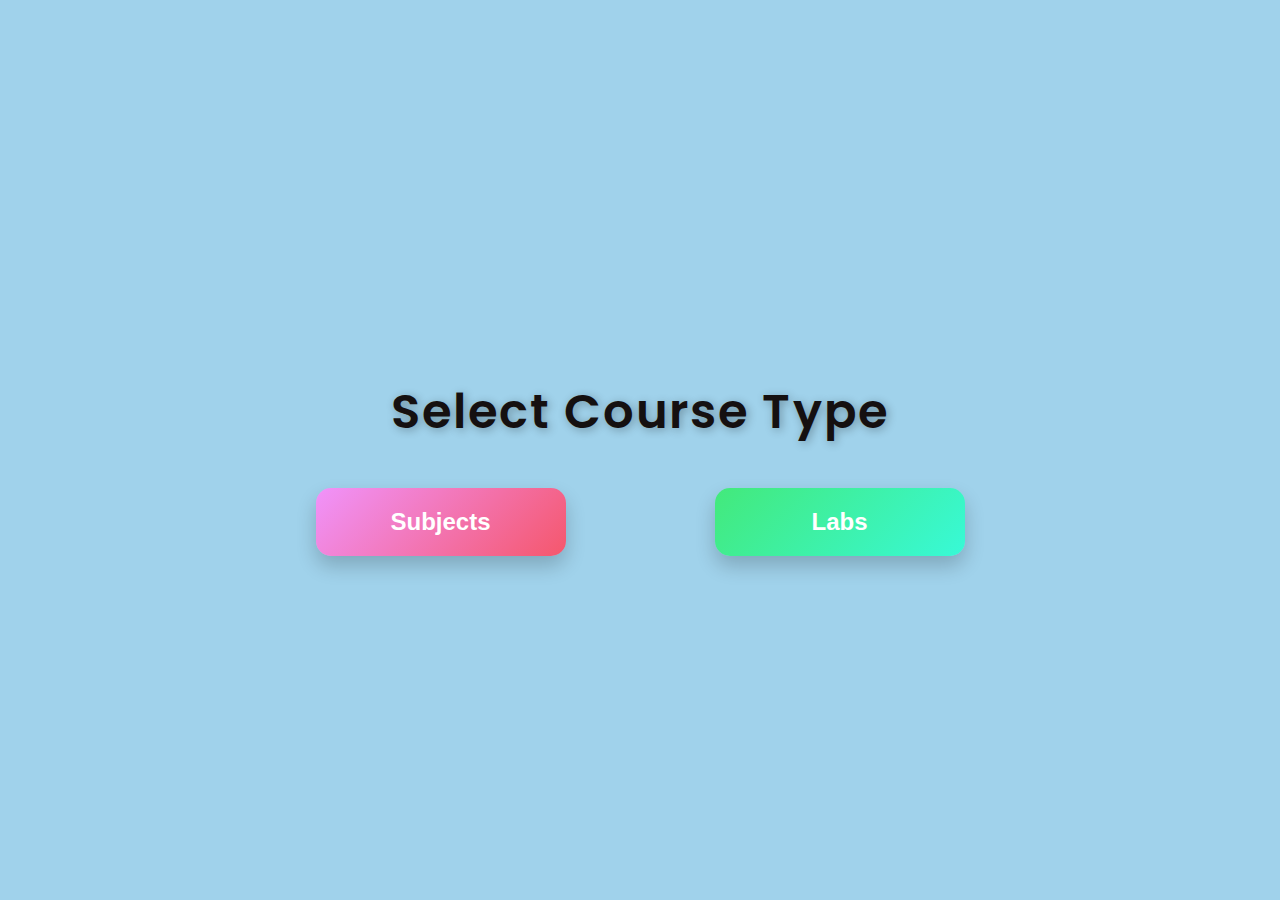
<file: courseselection.html>
<!DOCTYPE html>
<html lang="en">
<head>
  <meta charset="UTF-8">
  <meta name="viewport" content="width=device-width, initial-scale=1.0">
  <title>Course Selection</title>
  <link rel="stylesheet" href="style.css">
  <link href="https://fonts.googleapis.com/css2?family=Poppins:wght@400;600&display=swap" rel="stylesheet">
  <style>
    /* Importing Poppins font */
    body {
      font-family: 'Poppins', sans-serif;
      background: #a0d2eb;
      display: flex;
      flex-direction: column;
      justify-content: center;
      align-items: center;
      height: 100vh;
      margin: 0;
      padding: 0;
      color: #333;
    }

    h1 {
      font-size: 3rem;
      color: rgb(21, 16, 16);
      margin-bottom: 40px;
      text-align: center;
      letter-spacing: 2px;
      font-weight: 600;
      text-shadow: 2px 2px 10px rgba(0, 0, 0, 0.3);
    }

    /* Container for the buttons */
    .button-container {
      display: flex;
      justify-content: space-around;
      width: 60%;
      margin: 0 auto;
      gap: 30px;
    }

    /* Styling for the buttons */
    .btn {
      padding: 20px 50px;
      font-size: 1.5rem;
      color: white;
      border: none;
      border-radius: 15px;
      cursor: pointer;
      position: relative;
      overflow: hidden;
      z-index: 1;
      width: 250px;
      text-align: center;
      transition: all 0.3s ease;
      font-weight: 600;
      background-size: 200% 200%;
      box-shadow: 0 10px 20px rgba(0, 0, 0, 0.2);
    }

    /* Button Hover Effect */
    .btn:hover {
      transform: translateY(-8px);
      box-shadow: 0 15px 30px rgba(0, 0, 0, 0.4);
    }

    /* Button for Theory Exams */
    .btn-theory {
      background: linear-gradient(135deg, #f093fb 0%, #f5576c 100%);
    }

    .btn-theory:hover {
      background-position: right center;
    }

    /* Button for Lab Exams */
    .btn-lab {
      background: linear-gradient(135deg, #43e97b 0%, #38f9d7 100%);
    }

    .btn-lab:hover {
      background-position: right center;
    }

    /* Ripple effect on button click */
    .btn::before {
      content: "";
      position: absolute;
      width: 300%;
      height: 300%;
      top: 50%;
      left: 50%;
      z-index: -1;
      transform: translate(-50%, -50%) scale(0);
      transition: transform 0.6s ease;
      border-radius: 50%;
      background-color: rgba(255, 255, 255, 0.3);
    }

    .btn:active::before {
      transform: translate(-50%, -50%) scale(1);
    }

    /* Responsive layout for mobile devices */
    @media (max-width: 768px) {
      .button-container {
        flex-direction: column;
        gap: 20px;
      }

      .btn {
        width: 80%;
      }
    }
  </style>
</head>
<body>

  <h1>Select Course Type</h1>

  <div class="button-container">
    <!-- Button for Theory Exams -->
    <button class="btn btn-theory" onclick="redirectToPage1()">Subjects</button>

    <!-- Button for Lab Exams -->
    <button class="btn btn-lab" onclick="redirectToPage2()">Labs</button>
  </div>

  <script>
    // Function to handle course selection
    function redirectToPage1() {
      window.location.href = 'theory.html'; // Replace 'anotherPage.html' with the actual HTML page you want to go to
    }
    function redirectToPage2() {
      window.location.href = 'labs.html'; // Replace 'anotherPage.html' with the actual HTML page you want to go to
    }
  </script>

</body>
</html>
</file>
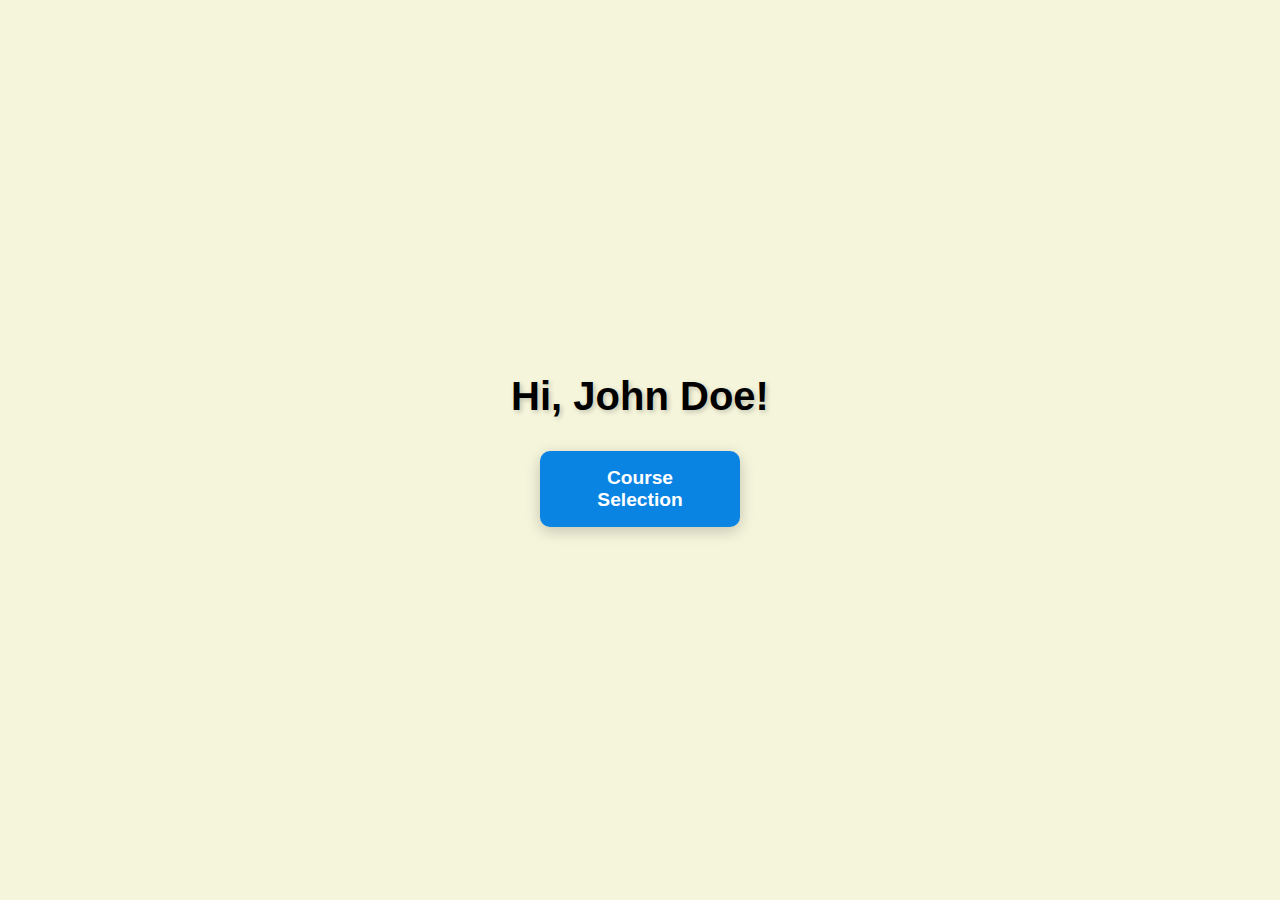
<file: home.html>
<!DOCTYPE html>
<html lang="en">
<head>
    <meta charset="UTF-8">
    <meta name="viewport" content="width=device-width, initial-scale=1.0">
    <title>Dashboard</title>
    <link rel="stylesheet" href="style2.css">
</head>
<body>
    <div class="dashboard-container">
        <!-- Greeting Section -->
        <h1 id="greeting">Hi, User!</h1>
        
        <!-- Buttons Section -->
        <div class="button-container">
            <button class="dashboard-button" id="course-selection" onclick="callme()">Course Selection</button>
           <!-- <button class="dashboard-button" id="teaching-assignments">Teaching Assignments</button>-->
            <!--<button class="dashboard-button" id="student-preferences">Student Preferences</button>-->
        </div>
    </div>

    <!-- JavaScript to Insert User's Name -->
    <script>
        // Simulating the logged-in user's name
        const userName = "John Doe"; // Replace this with actual logged-in user info

        // Insert the user's name into the greeting
        document.getElementById('greeting').innerText = `Hi, ${userName}!`;

        function callme()
        {
            window.location.href='theory.html';
        }
    </script>
</body>
</html>
</file>
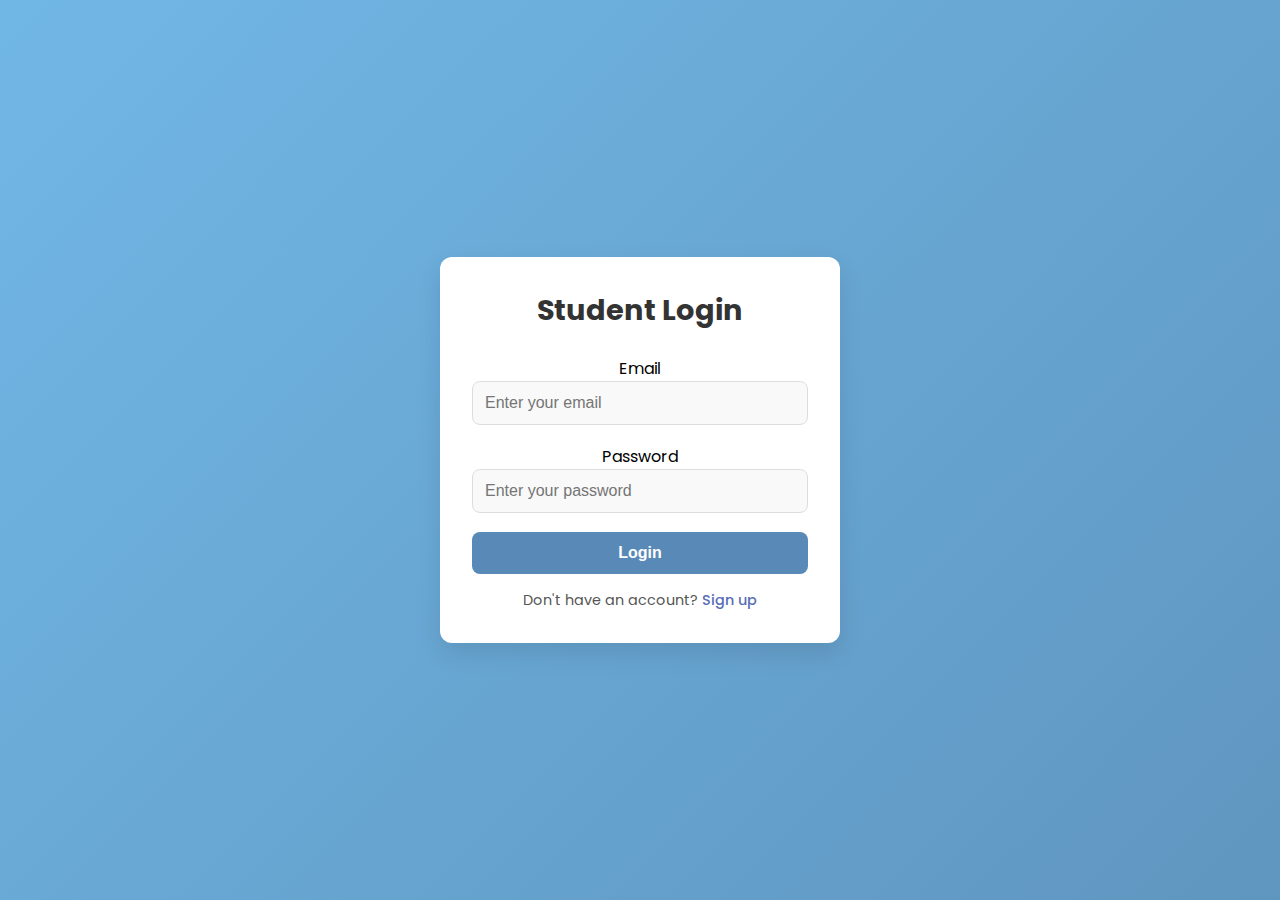
<file: login.html>
<!DOCTYPE html>
<html lang="en">
<head>
    <meta charset="UTF-8">
    <meta name="viewport" content="width=device-width, initial-scale=1.0">
    <title>Student Login</title>
    <link href="https://fonts.googleapis.com/css2?family=Poppins:wght@400;500;600&display=swap" rel="stylesheet">
    <link rel="stylesheet" href="style1.css">
</head>
<body>
    <div class="login-container">
        <form id="login-form">
            <h2>Student Login</h2>
            
            <label for="email">Email</label>
            <input type="email" id="email" name="email" placeholder="Enter your email" required>

            <label for="password">Password</label>
            <input type="password" id="password" name="password" placeholder="Enter your password" required>

            <button type="submit">Login</button>

            <div class="login-footer">
                <p>Don't have an account? <a href="#">Sign up</a></p>
            </div>
        </form>
    </div>
</body>
</html>
</file>
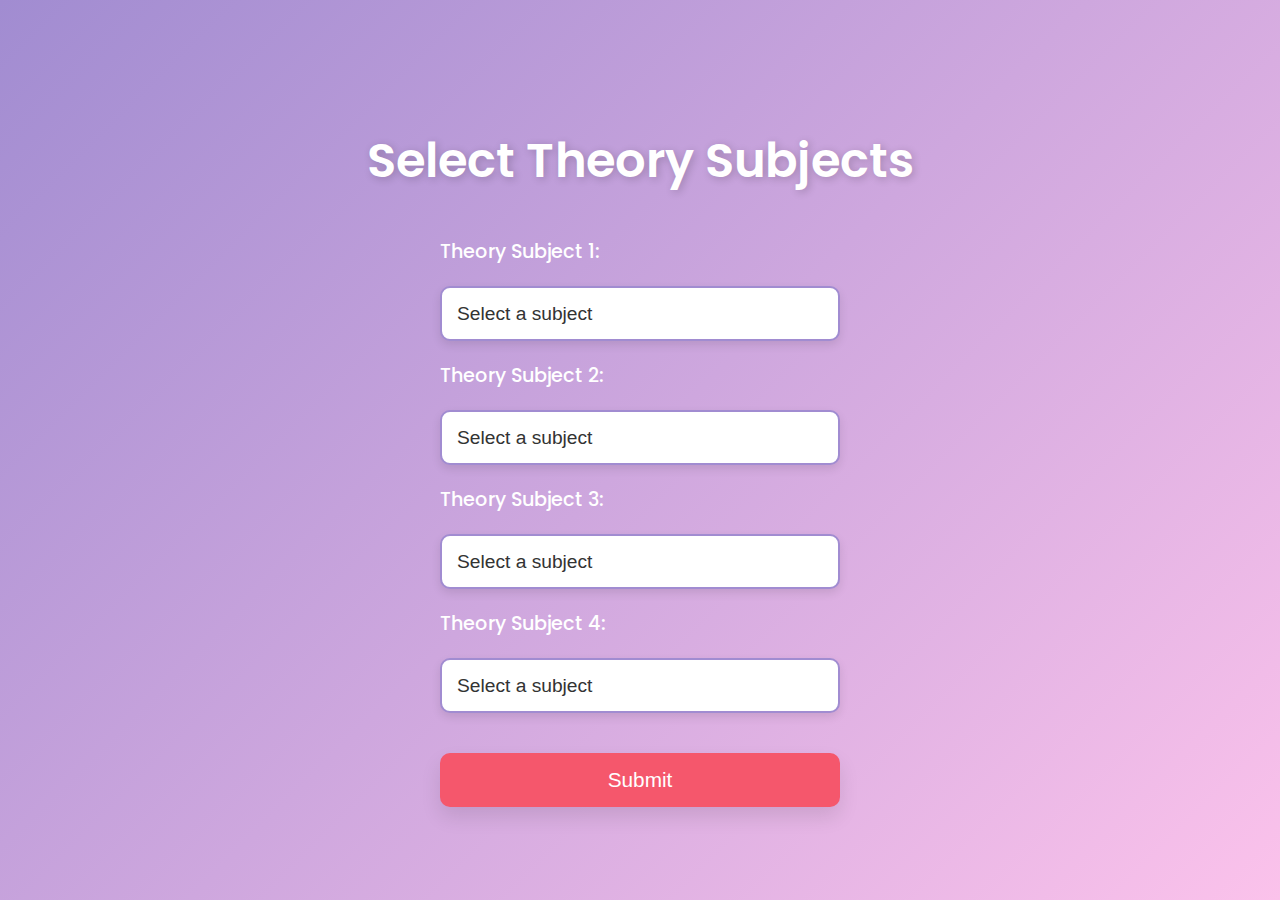
<file: theory.html>
<!DOCTYPE html>
<html lang="en">
<head>
  <meta charset="UTF-8">
  <meta name="viewport" content="width=device-width, initial-scale=1.0">
  <title>Select Theory Subjects</title>
  <link href="https://fonts.googleapis.com/css2?family=Poppins:wght@400;600&display=swap" rel="stylesheet">
  <style>
    /* General body styling */
    body {
      font-family: 'Poppins', sans-serif;
      background: linear-gradient(135deg, #a18cd1 0%, #fbc2eb 100%);
      display: flex;
      flex-direction: column;
      justify-content: center;
      align-items: center;
      height: 100vh;
      margin: 0;
      padding: 0;
      color: #333;
    }

    /* Heading styles */
    h1 {
      font-size: 3rem;
      color: white;
      margin-bottom: 40px;
      text-align: center;
      font-weight: 600;
      text-shadow: 2px 2px 8px rgba(0, 0, 0, 0.2);
      animation: fadeInDown 1s ease-in-out;
    }

    /* Dropdown container */
    .dropdown-container {
      display: flex;
      flex-direction: column;
      gap: 20px;
      width: 80%;
      max-width: 400px;
    }

    /* Styling for select dropdown */
    select {
      width: 100%;
      padding: 15px;
      font-size: 1.2rem;
      color: #333;
      background-color: #fff;
      border: 2px solid #a18cd1;
      border-radius: 10px;
      cursor: pointer;
      outline: none;
      transition: all 0.3s ease;
      box-shadow: 0 4px 10px rgba(0, 0, 0, 0.1);
      appearance: none; /* Removes default arrow on some browsers */
      background-image: url('https://cdn-icons-png.flaticon.com/512/32/32195.png');
      background-repeat: no-repeat;
      background-position: 95% center;
      background-size: 15px;
    }

    /* Hover and focus effect on dropdowns */
    select:hover, select:focus {
      border-color: #fbc2eb;
      box-shadow: 0 6px 15px rgba(0, 0, 0, 0.2);
      transform: translateY(-2px);
    }

    /* Dropdown label styling */
    label {
      font-size: 1.2rem;
      color: white;
      font-weight: 500;
      animation: fadeIn 1.2s ease-in-out;
    }

    /* Animations */
    @keyframes fadeIn {
      from {
        opacity: 0;
        transform: translateY(10px);
      }
      to {
        opacity: 1;
        transform: translateY(0);
      }
    }

    @keyframes fadeInDown {
      from {
        opacity: 0;
        transform: translateY(-20px);
      }
      to {
        opacity: 1;
        transform: translateY(0);
      }
    }

    /* Style for the submit button */
    .submit-btn {
      padding: 15px 40px;
      background-color: #f5576c;
      color: white;
      font-size: 1.3rem;
      border: none;
      border-radius: 10px;
      cursor: pointer;
      margin-top: 20px;
      transition: all 0.3s ease;
      box-shadow: 0 10px 20px rgba(0, 0, 0, 0.1);
    }

    .submit-btn:hover {
      background-color: #f06595;
      box-shadow: 0 12px 25px rgba(0, 0, 0, 0.2);
      transform: translateY(-5px);
    }

    /* Responsive design for mobile */
    @media (max-width: 768px) {
      h1 {
        font-size: 2rem;
      }

      .submit-btn {
        width: 100%;
        padding: 15px 0;
      }

      select {
        font-size: 1rem;
      }
    }
  </style>
</head>
<body>

  <h1>Select Theory Subjects</h1>

  <div class="dropdown-container">
    <!-- Dropdown for Theory Subject 1 -->
    <label for="subject1">Theory Subject 1:</label>
    <select id="subject1">
      <option value="" disabled selected>Select a subject</option>
      <!-- Empty options initially, you can populate them later -->
      <option value="C">C</option>
      <option value="C++">C++</option>
      <option value="Java">Java</option>
      <option value="Python">Python</option>
      <option value="Javascript">Javascript</option>
    </select>

    <!-- Dropdown for Theory Subject 2 -->
    <label for="subject2">Theory Subject 2:</label>
    <select id="subject2">
      <option value="" disabled selected>Select a subject</option>
      <option value="C">C</option>
      <option value="C++">C++</option>
      <option value="Java">Java</option>
      <option value="Python">Python</option>
      <option value="Javascript">Javascript</option>
    </select>

    <!-- Dropdown for Theory Subject 3 -->
    <label for="subject3">Theory Subject 3:</label>
    <select id="subject3">
      <option value="" disabled selected>Select a subject</option>
      <option value="C">C</option>
      <option value="C++">C++</option>
      <option value="Java">Java</option>
      <option value="Python">Python</option>
      <option value="Javascript">Javascript</option>
    </select>

    <!-- Dropdown for Theory Subject 4 -->
    <label for="subject4">Theory Subject 4:</label>
    <select id="subject4">
      <option value="" disabled selected>Select a subject</option>
      <option value="C">C</option>
      <option value="C++">C++</option>
      <option value="Java">Java</option>
      <option value="Python">Python</option>
      <option value="Javascript">Javascript</option>
    </select>

    <!-- Submit Button -->
    <button class="submit-btn" onclick="submitSelection()">Submit</button>
  </div>

  <script>
    // Function to handle form submission
    function submitSelection() {
      const subject1 = document.getElementById('subject1').value;
      const subject2 = document.getElementById('subject2').value;
      const subject3 = document.getElementById('subject3').value;
      const subject4 = document.getElementById('subject4').value;

      if (subject1 && subject2 && subject3 && subject4) {
        alert('Subjects selected: ' + [subject1, subject2, subject3, subject4].join(', '));
        // Further logic for submission
      } else {
        alert('Please select all 4 subjects.');
      }
    }
  </script>

</body>
</html>
</file>
<file: style.css>
body {
    font-family: Arial, sans-serif;
    background-color: #f4f4f4;
    margin: 0;
    padding: 0;
}

header {
    background-color: #333;
    color: white;
    padding: 1em;
    text-align: center;
}

section {
    margin: 20px;
    padding: 10px;
    background: white;
    border-radius: 8px;
    box-shadow: 0 0 10px rgba(0, 0, 0, 0.1);
}

form {
    display: flex;
    flex-direction: column;
    gap: 10px;
}

input, select, textarea {
    padding: 10px;
    border-radius: 4px;
    border: 1px solid #ccc;
}

button {
    padding: 10px;
    background-color: #28a745;
    color: white;
    border: none;
    border-radius: 4px;
    cursor: pointer;
}

button:hover {
    background-color: #247685;
}
</file>
<file: style2.css>
/* Reset */
* {
    margin: 0;
    padding: 0;
    box-sizing: border-box;
}

body {
    font-family: 'Poppins', sans-serif;
    background: beige;
    height: 100vh;
    display: flex;
    justify-content: center;
    align-items: center;
}

/* Container for the greeting and buttons */
.dashboard-container {
    text-align: center;
}

/* Greeting heading styling */
h1 {
    font-size: 2.5rem;
    color: rgb(0, 0, 0);
    margin-bottom: 2rem;
    text-shadow: 2px 2px 5px rgba(0, 0, 0, 0.2);
}

/* Button container layout */
.button-container {
    display: flex;
    gap: 1.5rem;
    justify-content: center;
}

/* General button styling */
.dashboard-button {
    padding: 1rem 2rem;
    font-size: 1.2rem;
    font-weight: 600;
    color: white;
    background-color: #6c5ce7;
    border: none;
    border-radius: 10px;
    cursor: pointer;
    transition: transform 0.3s, box-shadow 0.3s, background-color 0.3s;
    box-shadow: 0 4px 15px rgba(0, 0, 0, 0.2);
    width: 200px;
    text-align: center;
}

/* Hover and focus effects */
.dashboard-button:hover {
    background-color: #4834d4;
    transform: translateY(-4px);
    box-shadow: 0 8px 20px rgba(0, 0, 0, 0.25);
}

.dashboard-button:active {
    background-color: #341f97;
    transform: translateY(0);
}

/* Different button colors */
#course-selection {
    background-color: #0984e3;
}

#course-selection:hover {
    background-color: #74b9ff;
}

#teaching-assignments {
    background-color: #00b894;
}

#teaching-assignments:hover {
    background-color: #55efc4;
}

#student-preferences {
    background-color: #55a7e1;
}

#student-preferences:hover {
    background-color: #f7a0fa;
}
</file>
<file: style1.css>
/* General reset */
* {
    margin: 0;
    padding: 0;
    box-sizing: border-box;
}

body {
    font-family: 'Poppins', sans-serif;
    background: linear-gradient(135deg, #71b7e6, #5f96c0);
    height: 100vh;
    display: flex;
    justify-content: center;
    align-items: center;
}

/* Container for the login form */
.login-container {
    background: white;
    padding: 2rem;
    border-radius: 12px;
    box-shadow: 0 10px 25px rgba(0, 0, 0, 0.1);
    width: 100%;
    max-width: 400px;
    text-align: center;
    position: relative;
}

/* Form Heading */
h2 {
    margin-bottom: 1.5rem;
    font-size: 1.8rem;
    color: #333;
}

/* Input fields styling */
input {
    width: 100%;
    padding: 0.75rem;
    margin-bottom: 1.2rem;
    border: 1px solid #ddd;
    border-radius: 8px;
    font-size: 1rem;
    background-color: #f9f9f9;
    transition: border-color 0.3s;
}

/* On focus, input border will change to primary color */
input:focus {
    border-color: #9b59b6;
    outline: none;
    background-color: #fdfdfd;
}

/* Login button styling */
button {
    width: 100%;
    padding: 0.75rem;
    border: none;
    background-color: #5989b6;
    color: white;
    font-size: 1rem;
    font-weight: 600;
    border-radius: 8px;
    cursor: pointer;
    transition: background-color 0.3s, transform 0.2s ease-in-out;
}

/* Button hover and active effects */
button:hover {
    background-color: #4469ad;
    transform: translateY(-2px);
}

button:active {
    background-color: #3c6498;
    transform: translateY(0);
}

/* Styling for the sign-up link */
.login-footer {
    margin-top: 1rem;
    font-size: 0.9rem;
    color: #555;
}

.login-footer a {
    color: #596db6;
    font-weight: 500;
    text-decoration: none;
    transition: color 0.2s;
}

.login-footer a:hover {
    color: #4454ad;
}

/* Responsive design for smaller devices */
@media (max-width: 400px) {
    .login-container {
        padding: 1.5rem;
    }

    h2 {
        font-size: 1.6rem;
    }

    input {
        font-size: 0.9rem;
    }

    button {
        font-size: 0.9rem;
    }
}
</file>
